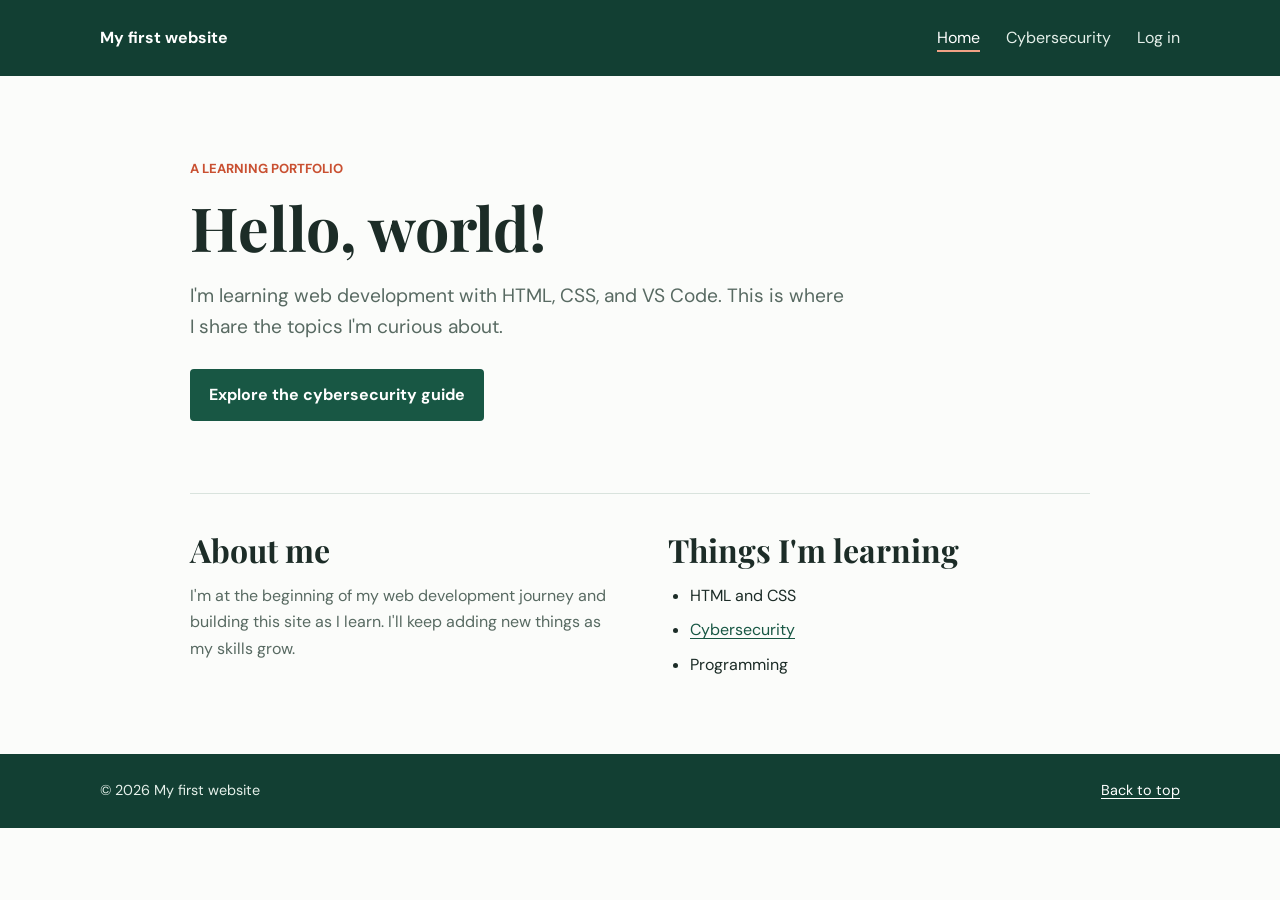
<file: my-first page/index.html>
<!DOCTYPE html>
<html lang="en">
<head>
    <meta charset="UTF-8">
    <meta name="viewport" content="width=device-width, initial-scale=1.0">
    <meta name="description" content="A small learning portfolio about web development and cybersecurity.">
    <link rel="canonical" href="https://kokulo096-afk.github.io/kokulo096-gmail.com/">
    <title>My First Website | Learning Portfolio</title>
    <link rel="preconnect" href="https://fonts.googleapis.com">
    <link rel="preconnect" href="https://fonts.gstatic.com" crossorigin>
    <link href="https://fonts.googleapis.com/css2?family=DM+Sans:wght@400;500;600;700&family=Playfair+Display:wght@600;700&display=swap" rel="stylesheet">
    <link rel="stylesheet" href="styles.css">
</head>
<body>
<header class="site-header">
    <div class="header-inner">
        <a class="brand" href="index.html">My first website</a>
        <nav aria-label="Main navigation">
            <ul class="nav-list">
                <li><a aria-current="page" href="index.html">Home</a></li>
                <li><a href="cybersecurity.html">Cybersecurity</a></li>
                <li><a href="login.html">Log in</a></li>
            </ul>
        </nav>
    </div>
</header>
<main>
    <section class="home-hero" id="about">
        <p class="eyebrow">A learning portfolio</p>
        <h1>Hello, world!</h1>
        <p class="hero-copy">I'm learning web development with HTML, CSS, and VS Code. This is where I share the topics I'm curious about.</p>
        <a class="button-link" href="cybersecurity.html">Explore the cybersecurity guide</a>
    </section>
    <section class="content-grid" aria-label="About and interests">
        <div class="content-section">
            <h2>About me</h2>
            <p>I'm at the beginning of my web development journey and building this site as I learn. I'll keep adding new things as my skills grow.</p>
        </div>
        <div class="content-section">
            <h2>Things I'm learning</h2>
            <ul class="topic-list">
                <li>HTML and CSS</li>
                <li><a href="cybersecurity.html">Cybersecurity</a></li>
                <li>Programming</li>
            </ul>
        </div>
    </section>
</main>
<footer class="site-footer">
    <div class="footer-inner">
        <p>&copy; 2026 My first website</p>
        <a href="#about">Back to top</a>
    </div>
</footer>
</body>
</html>
</file>
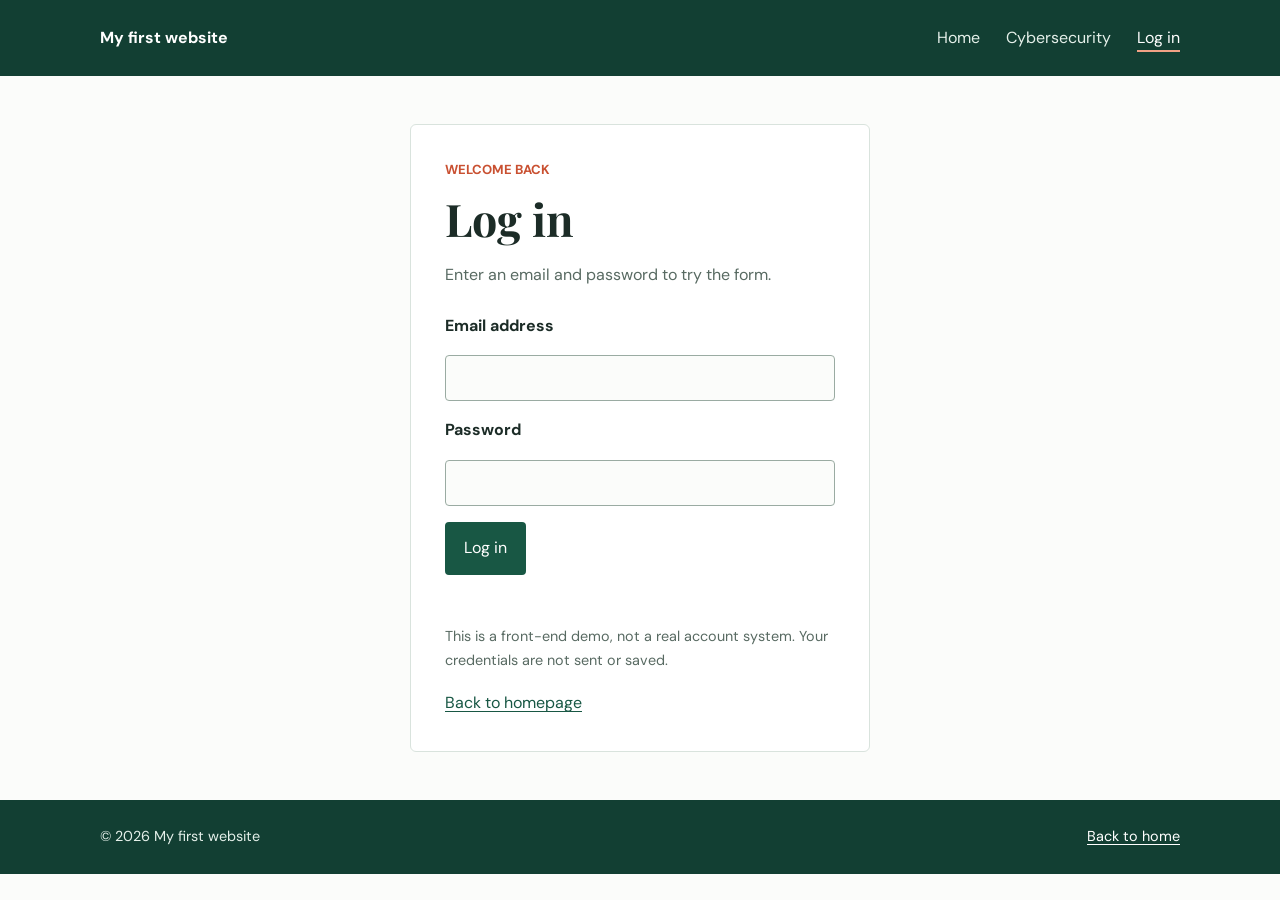
<file: my-first page/login.html>
<!DOCTYPE html>
<html lang="en">
<head>
    <meta charset="UTF-8">
    <meta name="viewport" content="width=device-width, initial-scale=1.0">
    <meta name="description" content="A front-end login form demo for My First Website.">
    <meta name="robots" content="noindex, nofollow">
    <title>Log in | My First Website</title>
    <link rel="preconnect" href="https://fonts.googleapis.com">
    <link rel="preconnect" href="https://fonts.gstatic.com" crossorigin>
    <link href="https://fonts.googleapis.com/css2?family=DM+Sans:wght@400;500;600;700&family=Playfair+Display:wght@600;700&display=swap" rel="stylesheet">
    <link rel="stylesheet" href="styles.css">
    <script src="login.js" defer></script>
</head>
<body>
<header class="site-header">
    <div class="header-inner">
        <a class="brand" href="index.html">My first website</a>
        <nav aria-label="Main navigation">
            <ul class="nav-list">
                <li><a href="index.html">Home</a></li>
                <li><a href="cybersecurity.html">Cybersecurity</a></li>
                <li><a aria-current="page" href="login.html">Log in</a></li>
            </ul>
        </nav>
    </div>
</header>
<main class="login-main">
    <section class="login-panel" aria-labelledby="login-title">
        <p class="eyebrow">Welcome back</p>
        <h1 id="login-title">Log in</h1>
        <p class="login-copy">Enter an email and password to try the form.</p>
        <form class="login-form" id="login-form">
            <label for="email">Email address</label>
            <input id="email" name="email" type="email" autocomplete="email" required>
            <label for="password">Password</label>
            <input id="password" name="password" type="password" autocomplete="current-password" required>
            <button class="button-link" type="submit">Log in</button>
        </form>
        <p class="login-message" id="login-message" role="status" aria-live="polite"></p>
        <p class="login-disclaimer">This is a front-end demo, not a real account system. Your credentials are not sent or saved.</p>
        <a href="index.html">Back to homepage</a>
    </section>
</main>
<footer class="site-footer">
    <div class="footer-inner">
        <p>&copy; 2026 My first website</p>
        <a href="index.html">Back to home</a>
    </div>
</footer>
</body>
</html>
</file>
<file: my-first page/styles.css>
:root {
    color-scheme: light;
    --ink: #1c2c27;
    --muted: #586a62;
    --green: #185744;
    --green-dark: #123f33;
    --green-pale: #eaf3ee;
    --coral: #c95031;
    --paper: #fbfcfa;
    --line: #d9e3dd;
    font-family: "DM Sans", "Segoe UI", sans-serif;
    color: var(--ink);
    background: var(--paper);
}

* {
    box-sizing: border-box;
}

body {
    margin: 0;
    min-width: 320px;
    font-size: 16px;
    line-height: 1.65;
}

a {
    color: var(--green);
    text-underline-offset: 3px;
}

a:hover {
    color: var(--coral);
}

a:focus-visible,
button:focus-visible,
input:focus-visible {
    outline: 3px solid var(--coral);
    outline-offset: 3px;
}

.site-header {
    background: var(--green-dark);
    color: white;
}

.header-inner,
.footer-inner {
    width: min(100% - 40px, 1080px);
    margin: 0 auto;
    display: flex;
    align-items: center;
    justify-content: space-between;
    gap: 24px;
}

.header-inner {
    min-height: 76px;
}

.brand {
    color: white;
    font-weight: 700;
    text-decoration: none;
}

.nav-list {
    display: flex;
    gap: 26px;
    list-style: none;
    margin: 0;
    padding: 0;
}

.nav-list a {
    color: #e5f0ea;
    text-decoration: none;
}

.nav-list a[aria-current="page"] {
    color: white;
    text-decoration: underline;
    text-decoration-color: #f0a185;
    text-decoration-thickness: 2px;
    text-underline-offset: 7px;
}

main {
    width: min(100% - 40px, 900px);
    margin: 0 auto;
}

.home-hero {
    padding: 82px 0 72px;
    max-width: 760px;
}

.eyebrow {
    margin: 0 0 12px;
    color: var(--coral);
    font-size: 0.82rem;
    font-weight: 700;
    text-transform: uppercase;
}

h1,
h2,
p {
    margin-top: 0;
}

h1,
h2 {
    font-family: "Playfair Display", Georgia, serif;
    line-height: 1.15;
}

h1 {
    margin-bottom: 18px;
    font-size: 3.8rem;
}

h2 {
    margin-bottom: 14px;
    font-size: 2rem;
}

.hero-copy {
    max-width: 660px;
    margin-bottom: 26px;
    color: var(--muted);
    font-size: 1.2rem;
}

.button-link {
    display: inline-block;
    padding: 11px 17px;
    border: 2px solid var(--green);
    border-radius: 4px;
    background: var(--green);
    color: white;
    font-weight: 700;
    text-decoration: none;
}

.button-link:hover {
    border-color: var(--green-dark);
    background: var(--green-dark);
    color: white;
}

.content-grid {
    display: grid;
    grid-template-columns: 1fr 1fr;
    gap: 56px;
    padding: 38px 0 76px;
    border-top: 1px solid var(--line);
}

.content-section p,
.guide-section p,
.checklist-section > p:not(.eyebrow) {
    color: var(--muted);
}

.topic-list {
    margin: 0;
    padding-left: 22px;
}

.topic-list li + li {
    margin-top: 8px;
}

.guide-main {
    padding-bottom: 52px;
}

.guide-hero {
    display: grid;
    grid-template-columns: 1fr 1fr;
    align-items: center;
    gap: 44px;
    padding: 54px 0 48px;
}

.guide-hero h1 {
    font-size: 3.2rem;
}

.guide-image {
    display: block;
    width: 100%;
    aspect-ratio: 4 / 3;
    object-fit: cover;
    border-radius: 6px;
}

.guide-section,
.checklist-section {
    padding: 34px 0;
    border-top: 1px solid var(--line);
}

.guide-section > p,
.guide-section > ul {
    max-width: 720px;
}

.checklist-section {
    margin: 16px 0;
    padding: 30px;
    border: 0;
    border-radius: 6px;
    background: var(--green-pale);
}

.checklist-section h2 {
    margin-bottom: 8px;
}

.checklist {
    margin-top: 20px;
    border-top: 1px solid var(--line);
}

.checklist-item {
    display: flex;
    align-items: flex-start;
    gap: 14px;
    padding: 16px 4px;
    border-bottom: 1px solid var(--line);
    cursor: pointer;
}

.checklist-item input {
    width: 20px;
    height: 20px;
    margin: 3px 0 0;
    accent-color: var(--green);
    flex: 0 0 auto;
}

.checklist-item strong,
.checklist-item small {
    display: block;
}

.checklist-item small {
    margin-top: 3px;
    color: var(--muted);
    font-size: 0.9rem;
}

.checklist-tools {
    display: flex;
    align-items: center;
    justify-content: space-between;
    gap: 18px;
    padding-top: 18px;
}

.progress-wrap {
    flex: 1;
}

.progress-wrap progress {
    display: block;
    width: 100%;
    height: 10px;
    accent-color: var(--green);
}

.progress-wrap p {
    margin: 6px 0 0;
    color: var(--muted);
    font-size: 0.9rem;
}

.text-button {
    padding: 8px 0;
    border: 0;
    background: none;
    color: var(--green);
    font: inherit;
    font-weight: 700;
    text-decoration: underline;
    text-underline-offset: 3px;
    cursor: pointer;
}

.resource-section {
    margin-top: 34px;
}

.text-link {
    font-weight: 700;
}

.login-main {
    display: grid;
    min-height: 70vh;
    place-items: center;
    padding-top: 48px;
    padding-bottom: 48px;
}

.login-panel {
    width: 100%;
    max-width: 460px;
    padding: 34px;
    border: 1px solid var(--line);
    border-radius: 6px;
    background: white;
}

.login-panel h1 {
    font-size: 2.8rem;
}

.login-copy,
.login-disclaimer {
    color: var(--muted);
}

.login-form {
    display: grid;
    gap: 16px;
    margin-top: 24px;
}

.login-form label {
    display: grid;
    gap: 6px;
    font-weight: 700;
}

.login-form input {
    width: 100%;
    min-height: 46px;
    padding: 9px 11px;
    border: 1px solid #9aaba2;
    border-radius: 4px;
    background: var(--paper);
    color: var(--ink);
    font: inherit;
}

.login-form .button-link {
    justify-self: start;
    font: inherit;
    cursor: pointer;
}

.login-message {
    min-height: 1.65em;
    margin: 16px 0 8px;
    color: var(--green-dark);
    font-weight: 700;
}

.login-disclaimer {
    margin-bottom: 18px;
    font-size: 0.9rem;
}

.site-footer {
    background: var(--green-dark);
    color: #e5f0ea;
}

.footer-inner {
    min-height: 74px;
    font-size: 0.9rem;
}

.footer-inner p {
    margin: 0;
}

.footer-inner a {
    color: white;
}

@media (max-width: 680px) {
    .header-inner {
        align-items: flex-start;
        flex-direction: column;
        justify-content: center;
        gap: 6px;
        padding: 14px 0;
    }

    .nav-list {
        gap: 20px;
    }

    .home-hero {
        padding: 58px 0 48px;
    }

    h1 {
        font-size: 2.8rem;
    }

    h2 {
        font-size: 1.7rem;
    }

    .content-grid,
    .guide-hero {
        grid-template-columns: 1fr;
        gap: 30px;
    }

    .content-grid {
        padding: 30px 0 52px;
    }

    .guide-hero {
        padding-top: 42px;
    }

    .guide-hero h1 {
        font-size: 2.8rem;
    }

    .checklist-section {
        padding: 24px 18px;
    }

    .login-panel {
        padding: 26px 20px;
    }

    .checklist-tools {
        align-items: flex-start;
        flex-direction: column;
    }

    .progress-wrap {
        width: 100%;
    }

    .footer-inner {
        min-height: 68px;
    }
}
</file>
